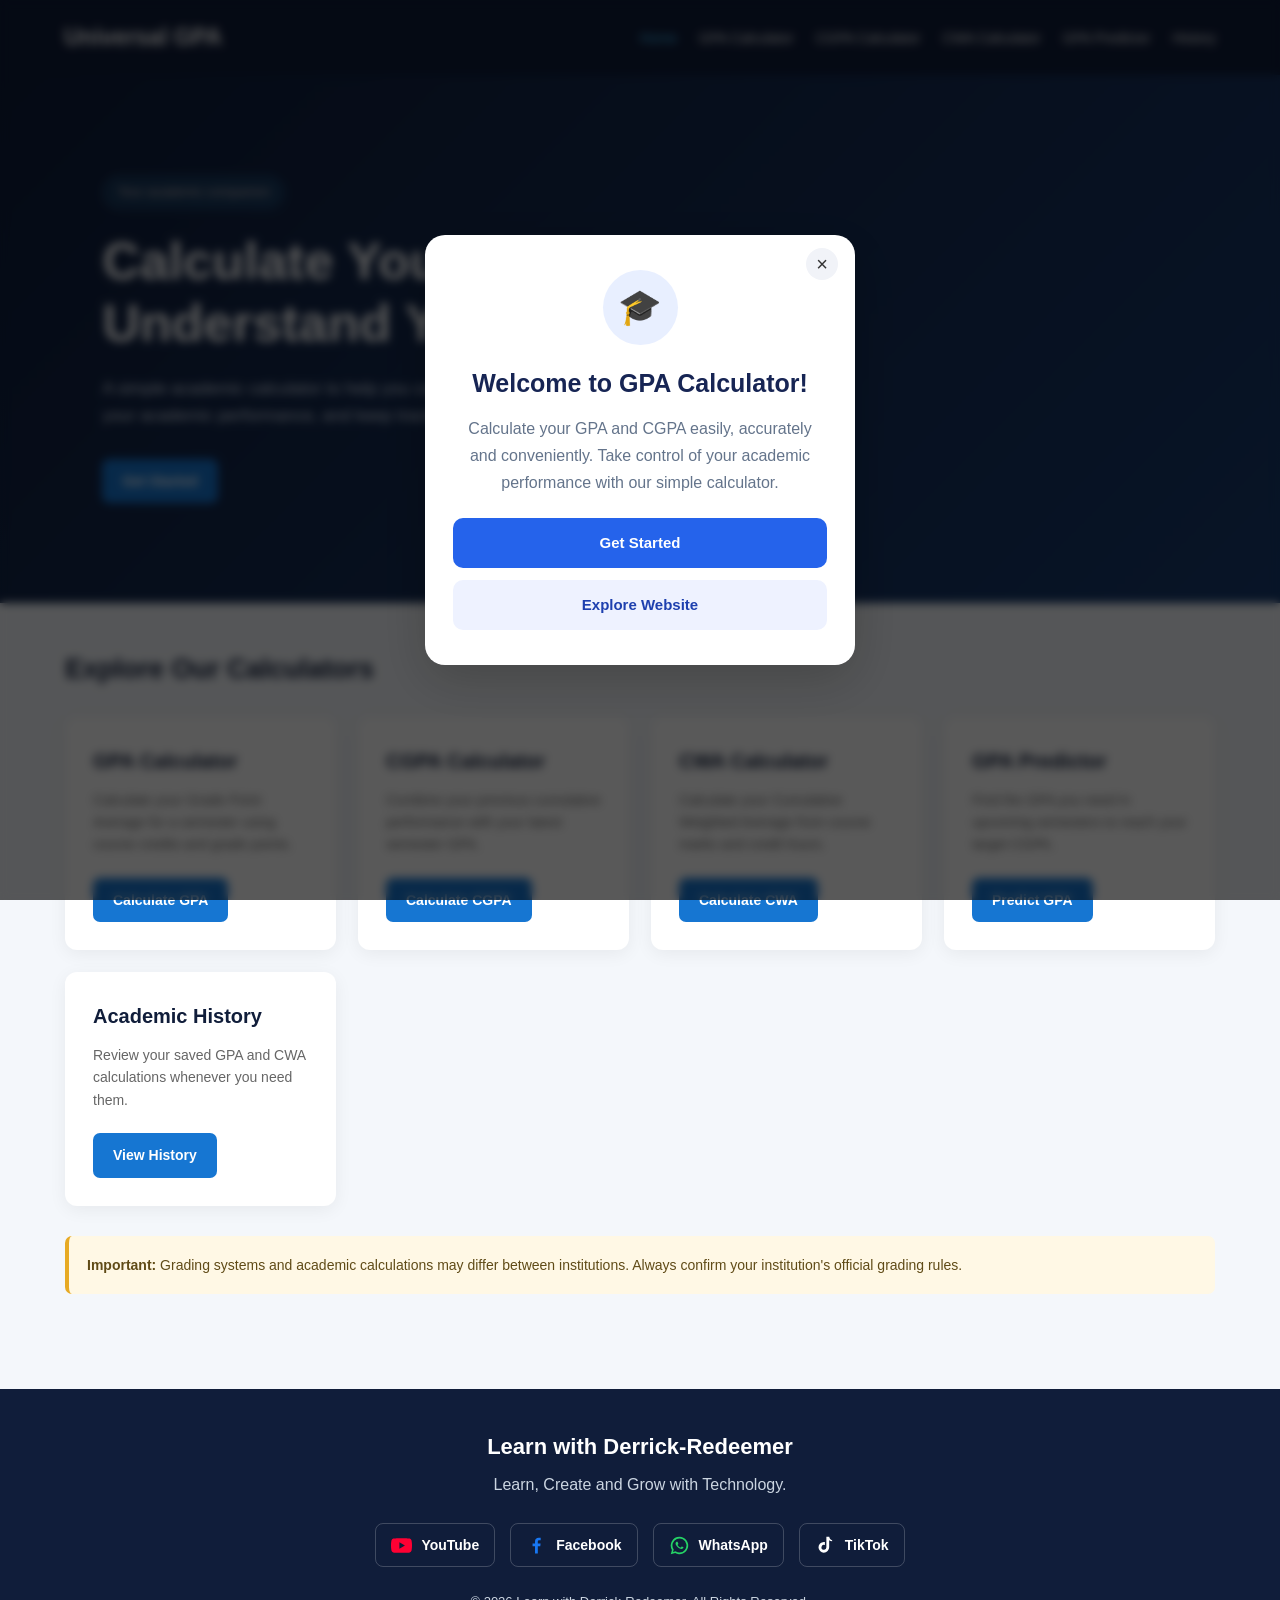
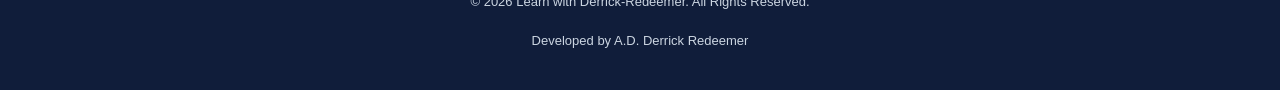
<file: index.html>
<!DOCTYPE html>
<html lang="en">
<head>
  <meta charset="UTF-8">
  <meta name="viewport" content="width=device-width, initial-scale=1.0">
  <meta name="description" content="Calculate and track your GPA, CGPA and CWA with Universal GPA Calculator.">
  <title>Home | Universal GPA</title>
  <link rel="stylesheet" href="style.css">
  <script src="script.js" defer></script>
</head>
<body>
<nav class="navbar">
  <a class="logo" href="index.html">Universal GPA</a>
  <button class="menu-toggle" type="button" aria-label="Open navigation menu" aria-expanded="false" aria-controls="primary-navigation">☰</button>
  <ul class="nav-links" id="primary-navigation">
    <li><a href="index.html" class="active">Home</a></li>
    <li><a href="gpa.html">GPA Calculator</a></li>
    <li><a href="cgpa.html">CGPA Calculator</a></li>
    <li><a href="cwa.html">CWA Calculator</a></li>
    <li><a href="predictor.html">GPA Predictor</a></li>
    <li><a href="history.html">History</a></li>
  </ul>
</nav>

<header class="hero">
  <div class="hero-content">
    <span class="badge">Your academic companion</span>
    <h1>Calculate Your GPA.<br>Understand Your Progress.</h1>
    <p>A simple academic calculator to help you calculate your GPA, CGPA and CWA, predict your academic performance, and keep track of your results.</p>
    <a class="btn" href="gpa.html">Get Started</a>
  </div>
</header>

<main class="container">
  <h2 class="section-title">Explore Our Calculators</h2>

  <div class="card-grid">
    <article class="card">
      <h3>GPA Calculator</h3>
      <p>Calculate your Grade Point Average for a semester using course credits and grade points.</p>
      <a class="btn" href="gpa.html">Calculate GPA</a>
    </article>

    <article class="card">
      <h3>CGPA Calculator</h3>
      <p>Combine your previous cumulative performance with your latest semester GPA.</p>
      <a class="btn" href="cgpa.html">Calculate CGPA</a>
    </article>

    <article class="card">
      <h3>CWA Calculator</h3>
      <p>Calculate your Cumulative Weighted Average from course marks and credit hours.</p>
      <a class="btn" href="cwa.html">Calculate CWA</a>
    </article>

    <article class="card">
      <h3>GPA Predictor</h3>
      <p>Find the GPA you need in upcoming semesters to reach your target CGPA.</p>
      <a class="btn" href="predictor.html">Predict GPA</a>
    </article>

    <article class="card">
      <h3>Academic History</h3>
      <p>Review your saved GPA and CWA calculations whenever you need them.</p>
      <a class="btn" href="history.html">View History</a>
    </article>
  </div>

  <div class="notice">
    <strong>Important:</strong> Grading systems and academic calculations may differ between institutions. Always confirm your institution's official grading rules.
  </div>
</main>


<footer class="footer">
  <div class="footer-content">
    <h3>Learn with Derrick-Redeemer</h3>
    <p>Learn, Create and Grow with Technology.</p>

    <div class="social-links">

      <!-- YouTube -->
      <a href="https://www.youtube.com/@learnwithderrick-redeemer"
         target="_blank" rel="noopener noreferrer"
         class="social-link youtube" aria-label="YouTube">
        <svg viewBox="0 0 24 24" aria-hidden="true">
          <path fill="currentColor" d="M23.5 6.2a3 3 0 0 0-2.1-2.1C19.5 3.6 12 3.6 12 3.6s-7.5 0-9.4.5A3 3 0 0 0 .5 6.2 31 31 0 0 0 0 12a31 31 0 0 0 .5 5.8 3 3 0 0 0 2.1 2.1c1.9.5 9.4.5 9.4.5s7.5 0 9.4-.5a3 3 0 0 0 2.1-2.1A31 31 0 0 0 24 12a31 31 0 0 0-.5-5.8ZM9.6 15.6V8.4l6.3 3.6-6.3 3.6Z"/>
        </svg>
        <span>YouTube</span>
      </a>

      <!-- Facebook -->
      <a href="https://www.facebook.com/profile.php?id=61595889685733"
         target="_blank" rel="noopener noreferrer"
         class="social-link facebook" aria-label="Facebook">
        <svg viewBox="0 0 24 24" aria-hidden="true">
          <path fill="currentColor" d="M13.5 21v-8.2h2.8l.4-3.2h-3.2v-2c0-.9.3-1.6 1.6-1.6h1.7V3.1c-.3 0-1.3-.1-2.4-.1-2.4 0-4.1 1.5-4.1 4.2v2.4H7.5v3.2h2.8V21h3.2Z"/>
        </svg>
        <span>Facebook</span>
      </a>

      <!-- WhatsApp -->
      <a href="https://whatsapp.com/channel/0029VbE0t8l0lwgwxCSggQ0W"
         target="_blank" rel="noopener noreferrer"
         class="social-link whatsapp" aria-label="WhatsApp">
        <svg viewBox="0 0 24 24" aria-hidden="true">
          <path fill="currentColor" d="M12 2a10 10 0 0 0-8.6 15.1L2 22l5-1.3A10 10 0 1 0 12 2Zm0 18a8 8 0 0 1-4.1-1.1l-.3-.2-3 .8.8-2.9-.2-.3A8 8 0 1 1 12 20Zm4.4-6c-.2-.1-1.4-.7-1.6-.8-.2-.1-.4-.1-.5.1-.2.2-.6.8-.8.9-.1.2-.3.2-.5.1-.2-.1-1-.4-1.9-1.2-.7-.6-1.2-1.4-1.3-1.6-.1-.2 0-.3.1-.5l.4-.4c.1-.1.2-.3.3-.4.1-.2 0-.3 0-.4 0-.1-.5-1.3-.7-1.8-.2-.5-.4-.4-.5-.4h-.5c-.2 0-.4.1-.6.3-.2.2-.8.8-.8 1.9s.8 2.2.9 2.3c.1.2 1.6 2.4 3.8 3.3.5.2.9.3 1.2.4.5.2 1 .2 1.3.1.4-.1 1.4-.6 1.6-1.1.2-.5.2-1 .1-1.1-.1-.1-.3-.2-.5-.3Z"/>
        </svg>
        <span>WhatsApp</span>
      </a>

      <!-- TikTok -->
      <a href="https://vm.tiktok.com/ZS9rGQeWpofyy-hXux3"
         target="_blank" rel="noopener noreferrer"
         class="social-link tiktok" aria-label="TikTok">
        <svg viewBox="0 0 24 24" aria-hidden="true">
          <path fill="currentColor" d="M19.6 7.1a5.6 5.6 0 0 1-3.4-1.2v8.2a6.1 6.1 0 1 1-6.1-6.1c.4 0 .8 0 1.2.1v3.4a2.8 2.8 0 1 0 1.7 2.6V2h3.3c.2 2 1.5 3.6 3.3 4v1.1Z"/>
        </svg>
        <span>TikTok</span>
      </a>

    </div>

    <p class="copyright">
      &copy; 2026 Learn with Derrick-Redeemer.
      All Rights Reserved.
    </p>

    <p class="developer-credit">
      Developed by A.D. Derrick Redeemer
    </p>
  </div>
</footer>

</body>
</html>
</file>
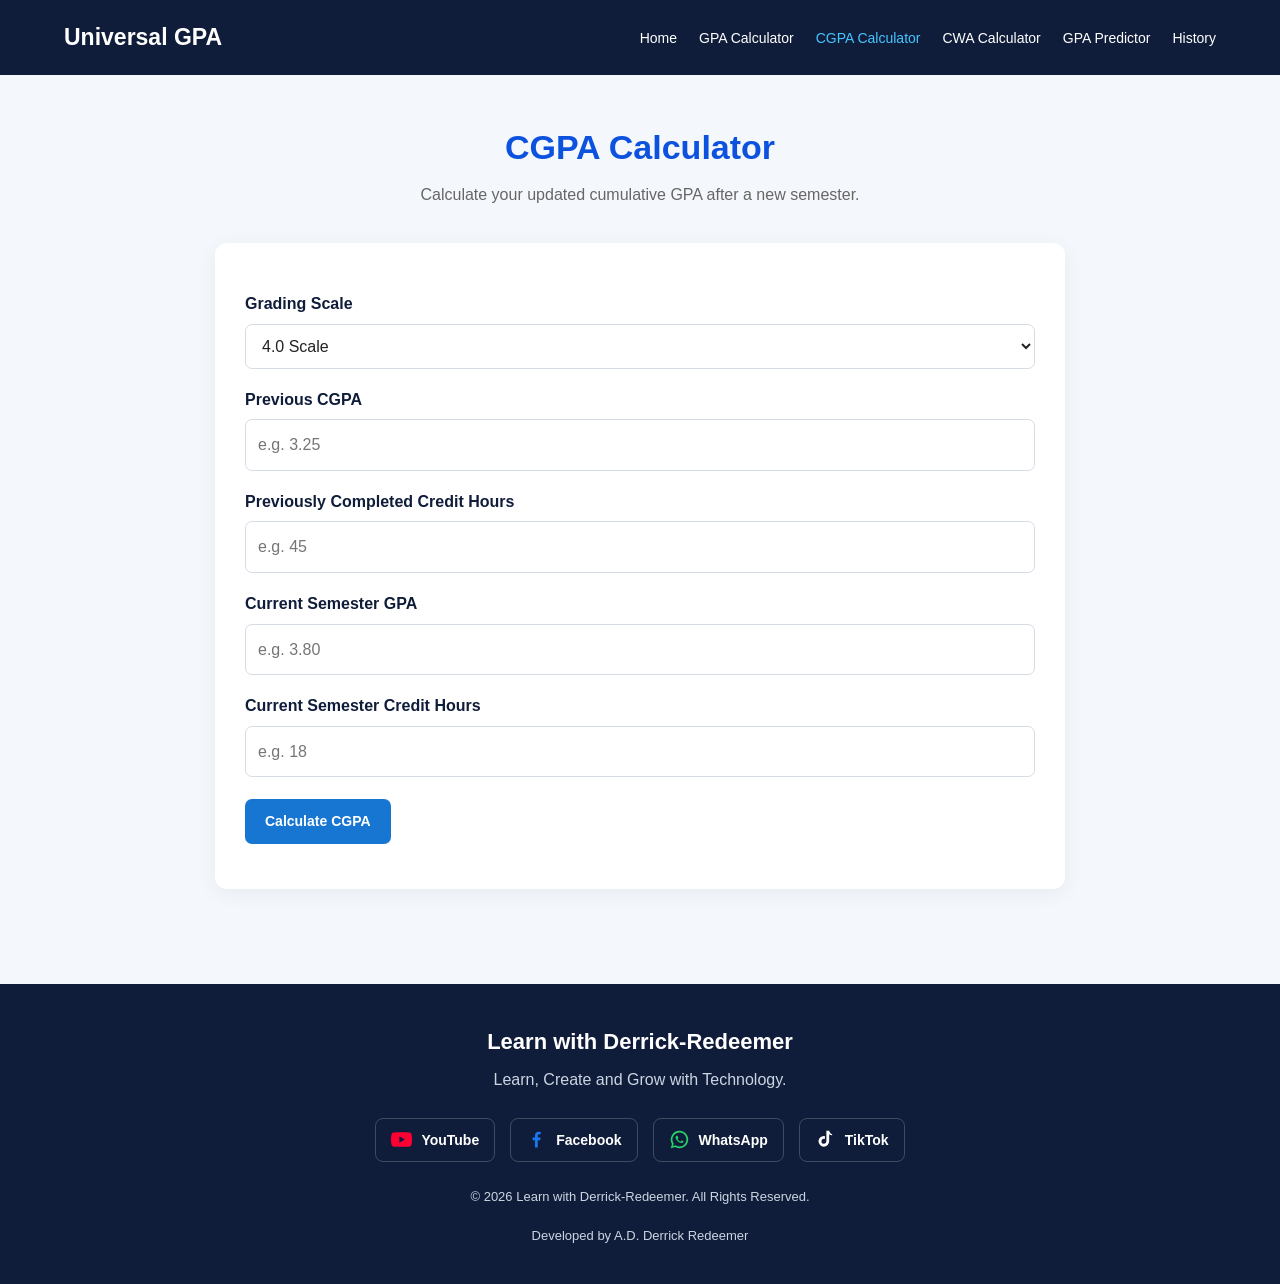
<file: cgpa.html>
<!DOCTYPE html>
<html lang="en">
<head>
  <meta charset="UTF-8">
  <meta name="viewport" content="width=device-width, initial-scale=1.0">
  <meta name="description" content="Calculate and track your GPA, CGPA and CWA with Universal GPA Calculator.">
  <title>CGPA Calculator | Universal GPA</title>
  <link rel="stylesheet" href="style.css">
  <script src="script.js" defer></script>
</head>
<body>
<nav class="navbar">
  <a class="logo" href="index.html">Universal GPA</a>
  <button class="menu-toggle" type="button" aria-label="Open navigation menu" aria-expanded="false" aria-controls="primary-navigation">☰</button>
  <ul class="nav-links" id="primary-navigation">
    <li><a href="index.html">Home</a></li>
    <li><a href="gpa.html">GPA Calculator</a></li>
    <li><a href="cgpa.html" class="active">CGPA Calculator</a></li>
    <li><a href="cwa.html">CWA Calculator</a></li>
    <li><a href="predictor.html">GPA Predictor</a></li>
    <li><a href="history.html">History</a></li>
  </ul>
</nav>

<main class="container">
  <div class="page-heading">
    <h1>CGPA Calculator</h1>
    <p>Calculate your updated cumulative GPA after a new semester.</p>
  </div>

  <section class="calculator-box">
    <label for="cgpa-scale">Grading Scale</label>
    <select id="cgpa-scale">
      <option value="4">4.0 Scale</option>
      <option value="5">5.0 Scale</option>
    </select>

    <label for="previous-cgpa">Previous CGPA</label>
    <input id="previous-cgpa" type="number" min="0" step="any" placeholder="e.g. 3.25">

    <label for="previous-credits">Previously Completed Credit Hours</label>
    <input id="previous-credits" type="number" min="0" step="any" placeholder="e.g. 45">

    <label for="current-gpa">Current Semester GPA</label>
    <input id="current-gpa" type="number" min="0" step="any" placeholder="e.g. 3.80">

    <label for="current-credits">Current Semester Credit Hours</label>
    <input id="current-credits" type="number" min="0.1" step="any" placeholder="e.g. 18">

    <div class="action-row">
      <button class="btn" id="calculate-cgpa" type="button">Calculate CGPA</button>
    </div>

    <p id="cgpa-message" class="message" aria-live="polite"></p>
    <div id="cgpa-result" class="result hidden"></div>
  </section>
</main>


<footer class="footer">
  <div class="footer-content">
    <h3>Learn with Derrick-Redeemer</h3>
    <p>Learn, Create and Grow with Technology.</p>

    <div class="social-links">

      <!-- YouTube -->
      <a href="https://www.youtube.com/@learnwithderrick-redeemer"
         target="_blank" rel="noopener noreferrer"
         class="social-link youtube" aria-label="YouTube">
        <svg viewBox="0 0 24 24" aria-hidden="true">
          <path fill="currentColor" d="M23.5 6.2a3 3 0 0 0-2.1-2.1C19.5 3.6 12 3.6 12 3.6s-7.5 0-9.4.5A3 3 0 0 0 .5 6.2 31 31 0 0 0 0 12a31 31 0 0 0 .5 5.8 3 3 0 0 0 2.1 2.1c1.9.5 9.4.5 9.4.5s7.5 0 9.4-.5a3 3 0 0 0 2.1-2.1A31 31 0 0 0 24 12a31 31 0 0 0-.5-5.8ZM9.6 15.6V8.4l6.3 3.6-6.3 3.6Z"/>
        </svg>
        <span>YouTube</span>
      </a>

      <!-- Facebook -->
      <a href="https://www.facebook.com/profile.php?id=61595889685733"
         target="_blank" rel="noopener noreferrer"
         class="social-link facebook" aria-label="Facebook">
        <svg viewBox="0 0 24 24" aria-hidden="true">
          <path fill="currentColor" d="M13.5 21v-8.2h2.8l.4-3.2h-3.2v-2c0-.9.3-1.6 1.6-1.6h1.7V3.1c-.3 0-1.3-.1-2.4-.1-2.4 0-4.1 1.5-4.1 4.2v2.4H7.5v3.2h2.8V21h3.2Z"/>
        </svg>
        <span>Facebook</span>
      </a>

      <!-- WhatsApp -->
      <a href="https://whatsapp.com/channel/0029VbE0t8l0lwgwxCSggQ0W"
         target="_blank" rel="noopener noreferrer"
         class="social-link whatsapp" aria-label="WhatsApp">
        <svg viewBox="0 0 24 24" aria-hidden="true">
          <path fill="currentColor" d="M12 2a10 10 0 0 0-8.6 15.1L2 22l5-1.3A10 10 0 1 0 12 2Zm0 18a8 8 0 0 1-4.1-1.1l-.3-.2-3 .8.8-2.9-.2-.3A8 8 0 1 1 12 20Zm4.4-6c-.2-.1-1.4-.7-1.6-.8-.2-.1-.4-.1-.5.1-.2.2-.6.8-.8.9-.1.2-.3.2-.5.1-.2-.1-1-.4-1.9-1.2-.7-.6-1.2-1.4-1.3-1.6-.1-.2 0-.3.1-.5l.4-.4c.1-.1.2-.3.3-.4.1-.2 0-.3 0-.4 0-.1-.5-1.3-.7-1.8-.2-.5-.4-.4-.5-.4h-.5c-.2 0-.4.1-.6.3-.2.2-.8.8-.8 1.9s.8 2.2.9 2.3c.1.2 1.6 2.4 3.8 3.3.5.2.9.3 1.2.4.5.2 1 .2 1.3.1.4-.1 1.4-.6 1.6-1.1.2-.5.2-1 .1-1.1-.1-.1-.3-.2-.5-.3Z"/>
        </svg>
        <span>WhatsApp</span>
      </a>

      <!-- TikTok -->
      <a href="https://vm.tiktok.com/ZS9rGQeWpofyy-hXux3"
         target="_blank" rel="noopener noreferrer"
         class="social-link tiktok" aria-label="TikTok">
        <svg viewBox="0 0 24 24" aria-hidden="true">
          <path fill="currentColor" d="M19.6 7.1a5.6 5.6 0 0 1-3.4-1.2v8.2a6.1 6.1 0 1 1-6.1-6.1c.4 0 .8 0 1.2.1v3.4a2.8 2.8 0 1 0 1.7 2.6V2h3.3c.2 2 1.5 3.6 3.3 4v1.1Z"/>
        </svg>
        <span>TikTok</span>
      </a>

    </div>

    <p class="copyright">
      &copy; 2026 Learn with Derrick-Redeemer.
      All Rights Reserved.
    </p>

    <p class="developer-credit">
      Developed by A.D. Derrick Redeemer
    </p>
  </div>
</footer>

</body>
</html>
</file>
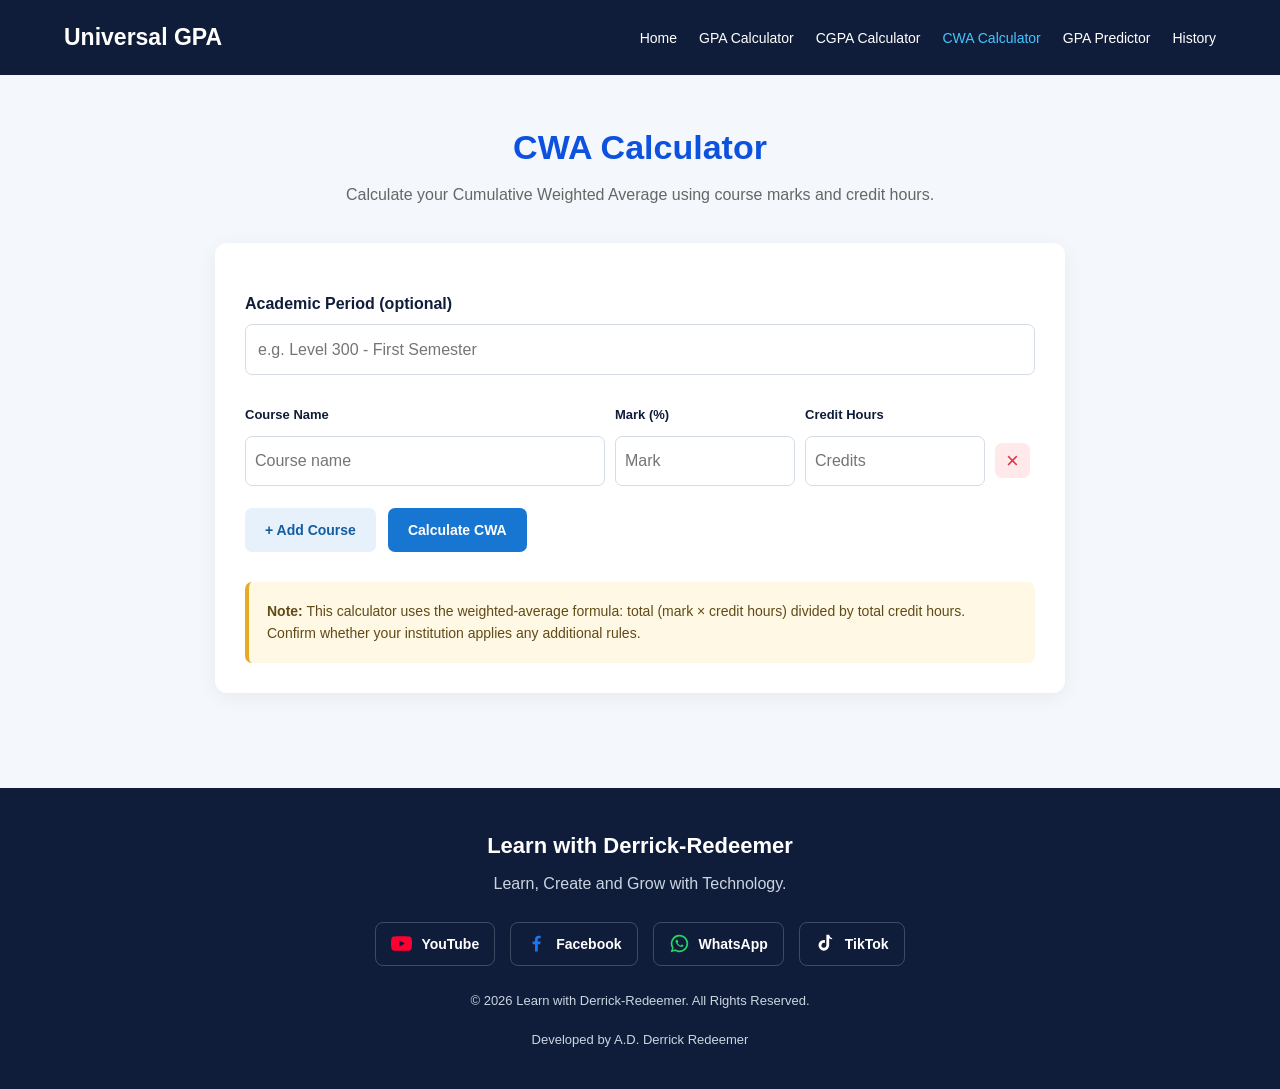
<file: cwa.html>
<!DOCTYPE html>
<html lang="en">
<head>
  <meta charset="UTF-8">
  <meta name="viewport" content="width=device-width, initial-scale=1.0">
  <meta name="description" content="Calculate and track your GPA, CGPA and CWA with Universal GPA Calculator.">
  <title>CWA Calculator | Universal GPA</title>
  <link rel="stylesheet" href="style.css">
  <script src="script.js" defer></script>
</head>
<body>
<nav class="navbar">
  <a class="logo" href="index.html">Universal GPA</a>
  <button class="menu-toggle" type="button" aria-label="Open navigation menu" aria-expanded="false" aria-controls="primary-navigation">☰</button>
  <ul class="nav-links" id="primary-navigation">
    <li><a href="index.html">Home</a></li>
    <li><a href="gpa.html">GPA Calculator</a></li>
    <li><a href="cgpa.html">CGPA Calculator</a></li>
    <li><a href="cwa.html" class="active">CWA Calculator</a></li>
    <li><a href="predictor.html">GPA Predictor</a></li>
    <li><a href="history.html">History</a></li>
  </ul>
</nav>

<main class="container">
  <div class="page-heading">
    <h1>CWA Calculator</h1>
    <p>Calculate your Cumulative Weighted Average using course marks and credit hours.</p>
  </div>

  <section class="calculator-box">
    <label for="cwa-period">Academic Period (optional)</label>
    <input id="cwa-period" type="text" placeholder="e.g. Level 300 - First Semester">

    <div class="course-heading">
      <span>Course Name</span>
      <span>Mark (%)</span>
      <span>Credit Hours</span>
      <span></span>
    </div>

    <div id="cwa-course-list">
      <div class="course-row">
        <input class="cwa-name" type="text" placeholder="Course name">
        <input class="cwa-mark" type="number" min="0" max="100" step="any" placeholder="Mark">
        <input class="cwa-credit" type="number" min="0.1" step="any" placeholder="Credits">
        <button class="remove-btn" type="button" aria-label="Remove course">×</button>
      </div>
    </div>

    <div class="action-row">
      <button class="btn secondary" id="add-cwa-course" type="button">+ Add Course</button>
      <button class="btn" id="calculate-cwa" type="button">Calculate CWA</button>
    </div>

    <p id="cwa-message" class="message" aria-live="polite"></p>
    <div id="cwa-result" class="result hidden"></div>

    <div id="cwa-actions" class="action-row hidden">
      <button class="btn" id="save-cwa" type="button">Save Result</button>
      <button class="btn secondary" id="download-cwa" type="button">Download CSV</button>
      <button class="btn secondary" id="print-cwa" type="button">Print</button>
    </div>

    <div class="notice">
      <strong>Note:</strong> This calculator uses the weighted-average formula: total (mark × credit hours) divided by total credit hours. Confirm whether your institution applies any additional rules.
    </div>
  </section>
</main>


<footer class="footer">
  <div class="footer-content">
    <h3>Learn with Derrick-Redeemer</h3>
    <p>Learn, Create and Grow with Technology.</p>

    <div class="social-links">

      <!-- YouTube -->
      <a href="https://www.youtube.com/@learnwithderrick-redeemer"
         target="_blank" rel="noopener noreferrer"
         class="social-link youtube" aria-label="YouTube">
        <svg viewBox="0 0 24 24" aria-hidden="true">
          <path fill="currentColor" d="M23.5 6.2a3 3 0 0 0-2.1-2.1C19.5 3.6 12 3.6 12 3.6s-7.5 0-9.4.5A3 3 0 0 0 .5 6.2 31 31 0 0 0 0 12a31 31 0 0 0 .5 5.8 3 3 0 0 0 2.1 2.1c1.9.5 9.4.5 9.4.5s7.5 0 9.4-.5a3 3 0 0 0 2.1-2.1A31 31 0 0 0 24 12a31 31 0 0 0-.5-5.8ZM9.6 15.6V8.4l6.3 3.6-6.3 3.6Z"/>
        </svg>
        <span>YouTube</span>
      </a>

      <!-- Facebook -->
      <a href="https://www.facebook.com/profile.php?id=61595889685733"
         target="_blank" rel="noopener noreferrer"
         class="social-link facebook" aria-label="Facebook">
        <svg viewBox="0 0 24 24" aria-hidden="true">
          <path fill="currentColor" d="M13.5 21v-8.2h2.8l.4-3.2h-3.2v-2c0-.9.3-1.6 1.6-1.6h1.7V3.1c-.3 0-1.3-.1-2.4-.1-2.4 0-4.1 1.5-4.1 4.2v2.4H7.5v3.2h2.8V21h3.2Z"/>
        </svg>
        <span>Facebook</span>
      </a>

      <!-- WhatsApp -->
      <a href="https://whatsapp.com/channel/0029VbE0t8l0lwgwxCSggQ0W"
         target="_blank" rel="noopener noreferrer"
         class="social-link whatsapp" aria-label="WhatsApp">
        <svg viewBox="0 0 24 24" aria-hidden="true">
          <path fill="currentColor" d="M12 2a10 10 0 0 0-8.6 15.1L2 22l5-1.3A10 10 0 1 0 12 2Zm0 18a8 8 0 0 1-4.1-1.1l-.3-.2-3 .8.8-2.9-.2-.3A8 8 0 1 1 12 20Zm4.4-6c-.2-.1-1.4-.7-1.6-.8-.2-.1-.4-.1-.5.1-.2.2-.6.8-.8.9-.1.2-.3.2-.5.1-.2-.1-1-.4-1.9-1.2-.7-.6-1.2-1.4-1.3-1.6-.1-.2 0-.3.1-.5l.4-.4c.1-.1.2-.3.3-.4.1-.2 0-.3 0-.4 0-.1-.5-1.3-.7-1.8-.2-.5-.4-.4-.5-.4h-.5c-.2 0-.4.1-.6.3-.2.2-.8.8-.8 1.9s.8 2.2.9 2.3c.1.2 1.6 2.4 3.8 3.3.5.2.9.3 1.2.4.5.2 1 .2 1.3.1.4-.1 1.4-.6 1.6-1.1.2-.5.2-1 .1-1.1-.1-.1-.3-.2-.5-.3Z"/>
        </svg>
        <span>WhatsApp</span>
      </a>

      <!-- TikTok -->
      <a href="https://vm.tiktok.com/ZS9rGQeWpofyy-hXux3"
         target="_blank" rel="noopener noreferrer"
         class="social-link tiktok" aria-label="TikTok">
        <svg viewBox="0 0 24 24" aria-hidden="true">
          <path fill="currentColor" d="M19.6 7.1a5.6 5.6 0 0 1-3.4-1.2v8.2a6.1 6.1 0 1 1-6.1-6.1c.4 0 .8 0 1.2.1v3.4a2.8 2.8 0 1 0 1.7 2.6V2h3.3c.2 2 1.5 3.6 3.3 4v1.1Z"/>
        </svg>
        <span>TikTok</span>
      </a>

    </div>

    <p class="copyright">
      &copy; 2026 Learn with Derrick-Redeemer.
      All Rights Reserved.
    </p>

    <p class="developer-credit">
      Developed by A.D. Derrick Redeemer
    </p>
  </div>
</footer>

</body>
</html>
</file>
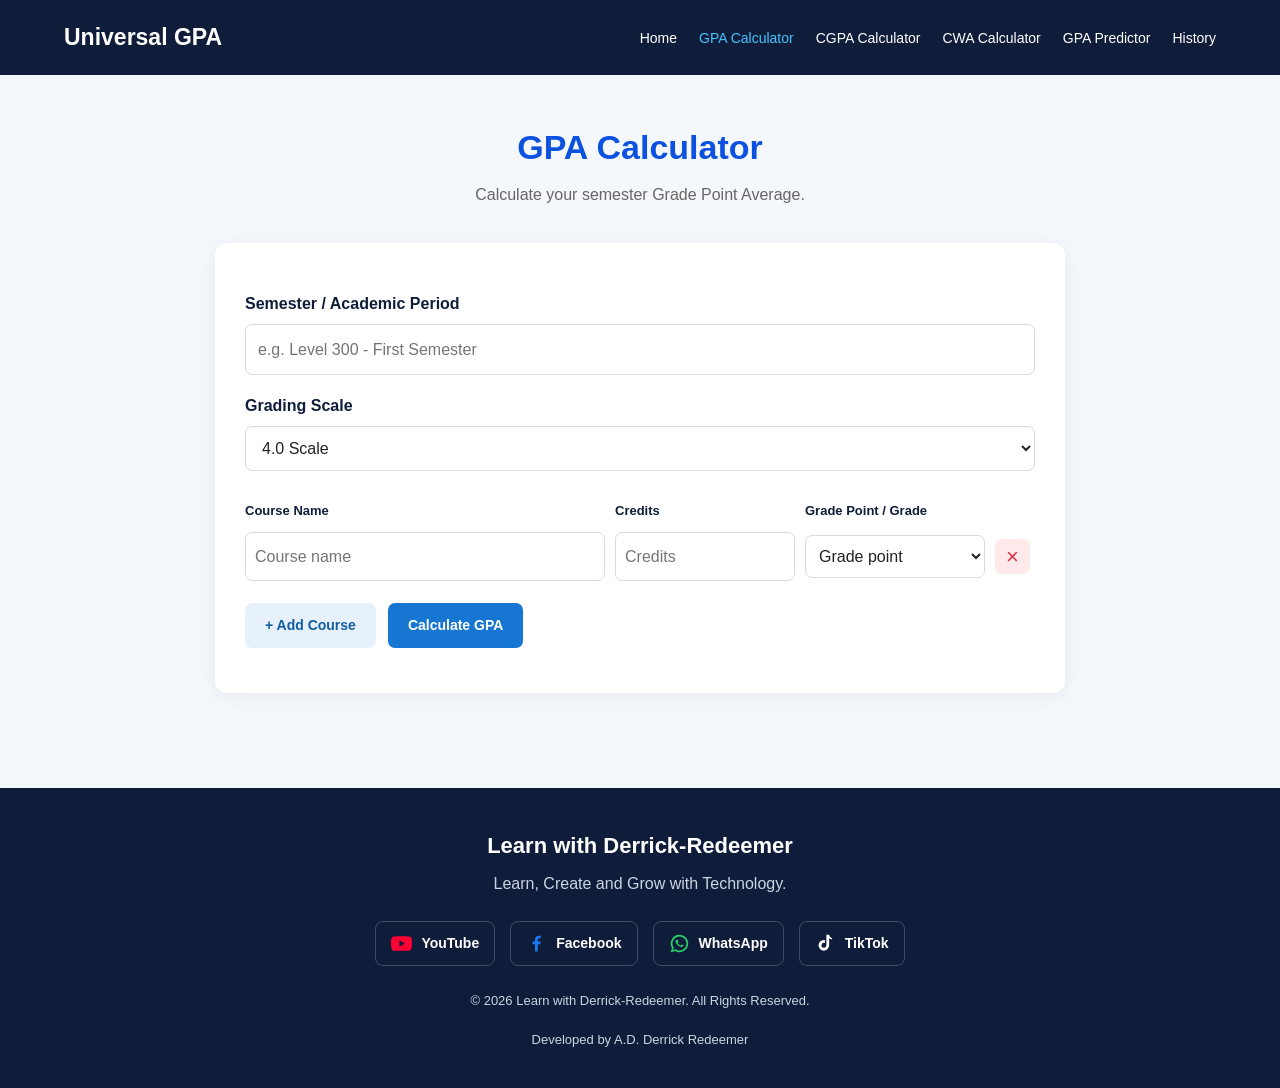
<file: gpa.html>
<!DOCTYPE html>
<html lang="en">
<head>
  <meta charset="UTF-8">
  <meta name="viewport" content="width=device-width, initial-scale=1.0">
  <meta name="description" content="Calculate and track your GPA, CGPA and CWA with Universal GPA Calculator.">
  <title>GPA Calculator | Universal GPA</title>
  <link rel="stylesheet" href="style.css">
  <script src="script.js" defer></script>
</head>
<body>
<nav class="navbar">
  <a class="logo" href="index.html">Universal GPA</a>
  <button class="menu-toggle" type="button" aria-label="Open navigation menu" aria-expanded="false" aria-controls="primary-navigation">☰</button>
  <ul class="nav-links" id="primary-navigation">
    <li><a href="index.html">Home</a></li>
    <li><a href="gpa.html" class="active">GPA Calculator</a></li>
    <li><a href="cgpa.html">CGPA Calculator</a></li>
    <li><a href="cwa.html">CWA Calculator</a></li>
    <li><a href="predictor.html">GPA Predictor</a></li>
    <li><a href="history.html">History</a></li>
  </ul>
</nav>

<main class="container">
  <div class="page-heading">
    <h1>GPA Calculator</h1>
    <p>Calculate your semester Grade Point Average.</p>
  </div>

  <section class="calculator-box">
    <label for="semester">Semester / Academic Period</label>
    <input id="semester" type="text" placeholder="e.g. Level 300 - First Semester">

    <label for="scale">Grading Scale</label>
    <select id="scale">
      <option value="4">4.0 Scale</option>
      <option value="5">5.0 Scale</option>
      <option value="custom">Custom Grade Points</option>
    </select>

    <div id="custom-container" class="hidden">
      <label for="custom-grades">Custom grades (one per line: A=4.0)</label>
      <textarea id="custom-grades" placeholder="A=4.0&#10;B+=3.5&#10;B=3.0"></textarea>
      <p>Enter each grade and its point value. Use the same grade labels in the course rows below.</p>
    </div>

    <div class="course-heading">
      <span>Course Name</span>
      <span>Credits</span>
      <span>Grade Point / Grade</span>
      <span></span>
    </div>

    <div id="course-list">
      <div class="course-row">
        <input class="course-name" type="text" placeholder="Course name">
        <input class="credit" type="number" min="0.1" step="any" placeholder="Credits">
        <select class="grade">
          <option value="">Grade point</option>
        </select>
        <button class="remove-btn" type="button" aria-label="Remove course">×</button>
      </div>
    </div>

    <div class="action-row">
      <button class="btn secondary" id="add-course" type="button">+ Add Course</button>
      <button class="btn" id="calculate-gpa" type="button">Calculate GPA</button>
    </div>

    <p id="gpa-message" class="message" aria-live="polite"></p>
    <div id="gpa-result" class="result hidden"></div>

    <div id="gpa-actions" class="action-row hidden">
      <button class="btn" id="save-gpa" type="button">Save Result</button>
      <button class="btn secondary" id="download-gpa" type="button">Download CSV</button>
      <button class="btn secondary" id="print-gpa" type="button">Print</button>
    </div>
  </section>
</main>


<footer class="footer">
  <div class="footer-content">
    <h3>Learn with Derrick-Redeemer</h3>
    <p>Learn, Create and Grow with Technology.</p>

    <div class="social-links">

      <!-- YouTube -->
      <a href="https://www.youtube.com/@learnwithderrick-redeemer"
         target="_blank" rel="noopener noreferrer"
         class="social-link youtube" aria-label="YouTube">
        <svg viewBox="0 0 24 24" aria-hidden="true">
          <path fill="currentColor" d="M23.5 6.2a3 3 0 0 0-2.1-2.1C19.5 3.6 12 3.6 12 3.6s-7.5 0-9.4.5A3 3 0 0 0 .5 6.2 31 31 0 0 0 0 12a31 31 0 0 0 .5 5.8 3 3 0 0 0 2.1 2.1c1.9.5 9.4.5 9.4.5s7.5 0 9.4-.5a3 3 0 0 0 2.1-2.1A31 31 0 0 0 24 12a31 31 0 0 0-.5-5.8ZM9.6 15.6V8.4l6.3 3.6-6.3 3.6Z"/>
        </svg>
        <span>YouTube</span>
      </a>

      <!-- Facebook -->
      <a href="https://www.facebook.com/profile.php?id=61595889685733"
         target="_blank" rel="noopener noreferrer"
         class="social-link facebook" aria-label="Facebook">
        <svg viewBox="0 0 24 24" aria-hidden="true">
          <path fill="currentColor" d="M13.5 21v-8.2h2.8l.4-3.2h-3.2v-2c0-.9.3-1.6 1.6-1.6h1.7V3.1c-.3 0-1.3-.1-2.4-.1-2.4 0-4.1 1.5-4.1 4.2v2.4H7.5v3.2h2.8V21h3.2Z"/>
        </svg>
        <span>Facebook</span>
      </a>

      <!-- WhatsApp -->
      <a href="https://whatsapp.com/channel/0029VbE0t8l0lwgwxCSggQ0W"
         target="_blank" rel="noopener noreferrer"
         class="social-link whatsapp" aria-label="WhatsApp">
        <svg viewBox="0 0 24 24" aria-hidden="true">
          <path fill="currentColor" d="M12 2a10 10 0 0 0-8.6 15.1L2 22l5-1.3A10 10 0 1 0 12 2Zm0 18a8 8 0 0 1-4.1-1.1l-.3-.2-3 .8.8-2.9-.2-.3A8 8 0 1 1 12 20Zm4.4-6c-.2-.1-1.4-.7-1.6-.8-.2-.1-.4-.1-.5.1-.2.2-.6.8-.8.9-.1.2-.3.2-.5.1-.2-.1-1-.4-1.9-1.2-.7-.6-1.2-1.4-1.3-1.6-.1-.2 0-.3.1-.5l.4-.4c.1-.1.2-.3.3-.4.1-.2 0-.3 0-.4 0-.1-.5-1.3-.7-1.8-.2-.5-.4-.4-.5-.4h-.5c-.2 0-.4.1-.6.3-.2.2-.8.8-.8 1.9s.8 2.2.9 2.3c.1.2 1.6 2.4 3.8 3.3.5.2.9.3 1.2.4.5.2 1 .2 1.3.1.4-.1 1.4-.6 1.6-1.1.2-.5.2-1 .1-1.1-.1-.1-.3-.2-.5-.3Z"/>
        </svg>
        <span>WhatsApp</span>
      </a>

      <!-- TikTok -->
      <a href="https://vm.tiktok.com/ZS9rGQeWpofyy-hXux3"
         target="_blank" rel="noopener noreferrer"
         class="social-link tiktok" aria-label="TikTok">
        <svg viewBox="0 0 24 24" aria-hidden="true">
          <path fill="currentColor" d="M19.6 7.1a5.6 5.6 0 0 1-3.4-1.2v8.2a6.1 6.1 0 1 1-6.1-6.1c.4 0 .8 0 1.2.1v3.4a2.8 2.8 0 1 0 1.7 2.6V2h3.3c.2 2 1.5 3.6 3.3 4v1.1Z"/>
        </svg>
        <span>TikTok</span>
      </a>

    </div>

    <p class="copyright">
      &copy; 2026 Learn with Derrick-Redeemer.
      All Rights Reserved.
    </p>

    <p class="developer-credit">
      Developed by A.D. Derrick Redeemer
    </p>
  </div>
</footer>

</body>
</html>
</file>
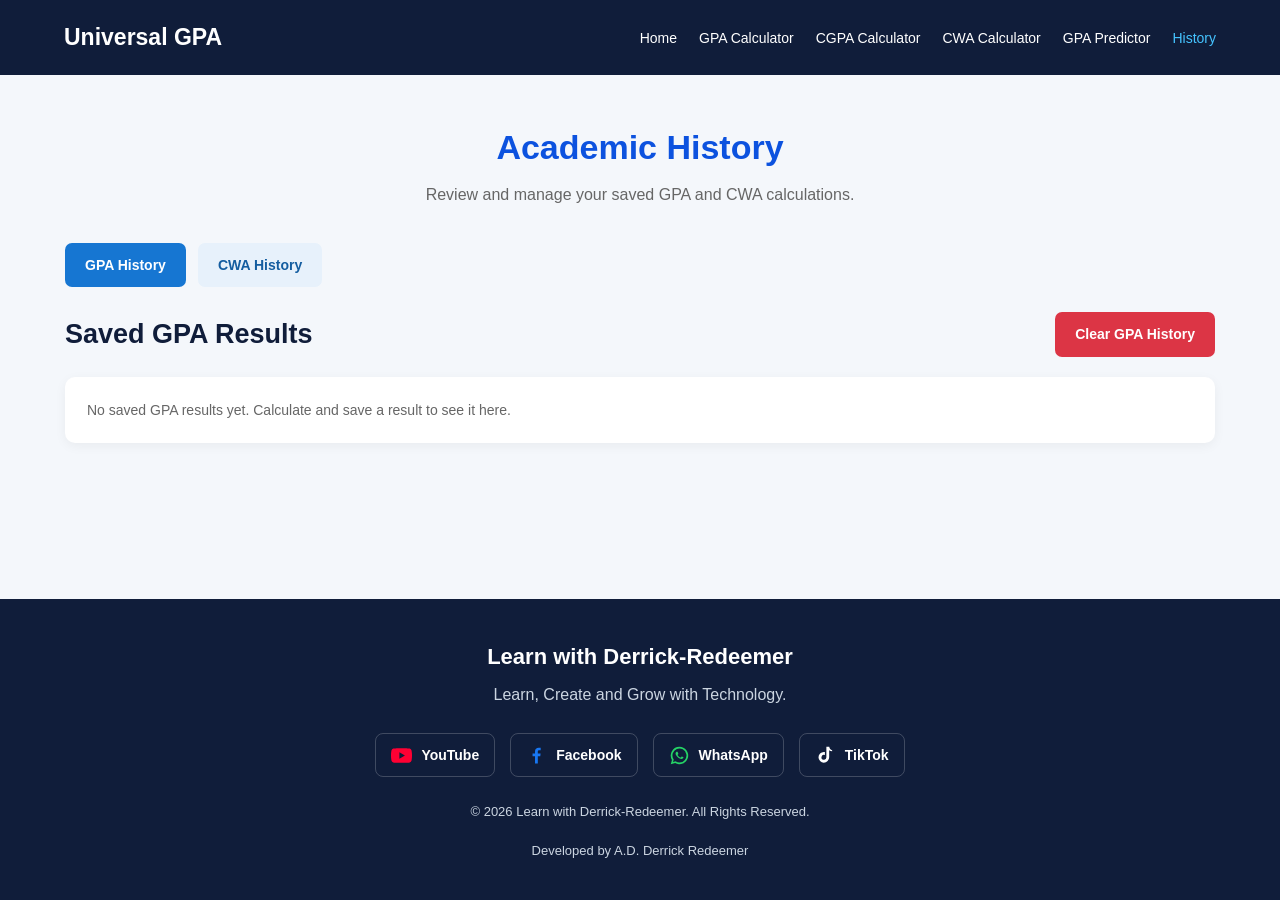
<file: history.html>
<!DOCTYPE html>
<html lang="en">
<head>
  <meta charset="UTF-8">
  <meta name="viewport" content="width=device-width, initial-scale=1.0">
  <meta name="description" content="Calculate and track your GPA, CGPA and CWA with Universal GPA Calculator.">
  <title>Academic History | Universal GPA</title>
  <link rel="stylesheet" href="style.css">
  <script src="script.js" defer></script>
</head>
<body>
<nav class="navbar">
  <a class="logo" href="index.html">Universal GPA</a>
  <button class="menu-toggle" type="button" aria-label="Open navigation menu" aria-expanded="false" aria-controls="primary-navigation">☰</button>
  <ul class="nav-links" id="primary-navigation">
    <li><a href="index.html">Home</a></li>
    <li><a href="gpa.html">GPA Calculator</a></li>
    <li><a href="cgpa.html">CGPA Calculator</a></li>
    <li><a href="cwa.html">CWA Calculator</a></li>
    <li><a href="predictor.html">GPA Predictor</a></li>
    <li><a href="history.html" class="active">History</a></li>
  </ul>
</nav>

<main class="container">
  <div class="page-heading">
    <h1>Academic History</h1>
    <p>Review and manage your saved GPA and CWA calculations.</p>
  </div>

  <div class="history-tabs">
    <button class="btn secondary active" type="button" data-history-tab="gpa">GPA History</button>
    <button class="btn secondary" type="button" data-history-tab="cwa">CWA History</button>
  </div>

  <div class="history-header">
    <h2 id="history-title" class="section-title">Saved GPA Results</h2>
    <button class="btn danger" id="clear-history" type="button">Clear GPA History</button>
  </div>

  <section id="history-list" aria-live="polite"></section>
</main>


<footer class="footer">
  <div class="footer-content">
    <h3>Learn with Derrick-Redeemer</h3>
    <p>Learn, Create and Grow with Technology.</p>

    <div class="social-links">

      <!-- YouTube -->
      <a href="https://www.youtube.com/@learnwithderrick-redeemer"
         target="_blank" rel="noopener noreferrer"
         class="social-link youtube" aria-label="YouTube">
        <svg viewBox="0 0 24 24" aria-hidden="true">
          <path fill="currentColor" d="M23.5 6.2a3 3 0 0 0-2.1-2.1C19.5 3.6 12 3.6 12 3.6s-7.5 0-9.4.5A3 3 0 0 0 .5 6.2 31 31 0 0 0 0 12a31 31 0 0 0 .5 5.8 3 3 0 0 0 2.1 2.1c1.9.5 9.4.5 9.4.5s7.5 0 9.4-.5a3 3 0 0 0 2.1-2.1A31 31 0 0 0 24 12a31 31 0 0 0-.5-5.8ZM9.6 15.6V8.4l6.3 3.6-6.3 3.6Z"/>
        </svg>
        <span>YouTube</span>
      </a>

      <!-- Facebook -->
      <a href="https://www.facebook.com/profile.php?id=61595889685733"
         target="_blank" rel="noopener noreferrer"
         class="social-link facebook" aria-label="Facebook">
        <svg viewBox="0 0 24 24" aria-hidden="true">
          <path fill="currentColor" d="M13.5 21v-8.2h2.8l.4-3.2h-3.2v-2c0-.9.3-1.6 1.6-1.6h1.7V3.1c-.3 0-1.3-.1-2.4-.1-2.4 0-4.1 1.5-4.1 4.2v2.4H7.5v3.2h2.8V21h3.2Z"/>
        </svg>
        <span>Facebook</span>
      </a>

      <!-- WhatsApp -->
      <a href="https://whatsapp.com/channel/0029VbE0t8l0lwgwxCSggQ0W"
         target="_blank" rel="noopener noreferrer"
         class="social-link whatsapp" aria-label="WhatsApp">
        <svg viewBox="0 0 24 24" aria-hidden="true">
          <path fill="currentColor" d="M12 2a10 10 0 0 0-8.6 15.1L2 22l5-1.3A10 10 0 1 0 12 2Zm0 18a8 8 0 0 1-4.1-1.1l-.3-.2-3 .8.8-2.9-.2-.3A8 8 0 1 1 12 20Zm4.4-6c-.2-.1-1.4-.7-1.6-.8-.2-.1-.4-.1-.5.1-.2.2-.6.8-.8.9-.1.2-.3.2-.5.1-.2-.1-1-.4-1.9-1.2-.7-.6-1.2-1.4-1.3-1.6-.1-.2 0-.3.1-.5l.4-.4c.1-.1.2-.3.3-.4.1-.2 0-.3 0-.4 0-.1-.5-1.3-.7-1.8-.2-.5-.4-.4-.5-.4h-.5c-.2 0-.4.1-.6.3-.2.2-.8.8-.8 1.9s.8 2.2.9 2.3c.1.2 1.6 2.4 3.8 3.3.5.2.9.3 1.2.4.5.2 1 .2 1.3.1.4-.1 1.4-.6 1.6-1.1.2-.5.2-1 .1-1.1-.1-.1-.3-.2-.5-.3Z"/>
        </svg>
        <span>WhatsApp</span>
      </a>

      <!-- TikTok -->
      <a href="https://vm.tiktok.com/ZS9rGQeWpofyy-hXux3"
         target="_blank" rel="noopener noreferrer"
         class="social-link tiktok" aria-label="TikTok">
        <svg viewBox="0 0 24 24" aria-hidden="true">
          <path fill="currentColor" d="M19.6 7.1a5.6 5.6 0 0 1-3.4-1.2v8.2a6.1 6.1 0 1 1-6.1-6.1c.4 0 .8 0 1.2.1v3.4a2.8 2.8 0 1 0 1.7 2.6V2h3.3c.2 2 1.5 3.6 3.3 4v1.1Z"/>
        </svg>
        <span>TikTok</span>
      </a>

    </div>

    <p class="copyright">
      &copy; 2026 Learn with Derrick-Redeemer.
      All Rights Reserved.
    </p>

    <p class="developer-credit">
      Developed by A.D. Derrick Redeemer
    </p>
  </div>
</footer>
</body>
</html>
</file>
<file: style.css>
/* ==============================
   UNIVERSAL GPA CALCULATOR
   Main Stylesheet
   Developed by A.D. Derrick Redeemer
================================ */

/* General Reset */

* {
  margin: 0;
  padding: 0;
  box-sizing: border-box;
}

html {
  scroll-behavior: smooth;
}

body {
  font-family: Arial, sans-serif;
  background: #f4f7fb;
  color: #222;
  line-height: 1.6;
  min-height: 100vh;
  display: flex;
  flex-direction: column;
}

a {
  text-decoration: none;
  color: inherit;
}

button,
input,
select,
textarea {
  font: inherit;
}

/* ==============================
   NAVIGATION BAR
================================ */

.navbar {
  background: #101d3a;
  color: #fff;
  min-height: 75px;
  padding: 15px 5%;
  display: flex;
  justify-content: space-between;
  align-items: center;
  gap: 25px;
  position: sticky;
  top: 0;
  z-index: 1000;
}

.logo {
  color: #fff;
  font-size: 23px;
  font-weight: bold;
  white-space: nowrap;
}

.nav-links {
  list-style: none;
  display: flex;
  align-items: center;
  gap: 22px;
}

.nav-links a {
  color: #fff;
  font-size: 14px;
  transition: 0.3s;
}

.nav-links a:hover,
.nav-links a.active {
  color: #45c4ff;
}

.menu-toggle {
  display: none;
  background: transparent;
  border: none;
  color: #fff;
  font-size: 28px;
  cursor: pointer;
}

/* ==============================
   HERO SECTION
================================ */

.hero {
  background: linear-gradient(135deg, #101d3a, #173b70);
  color: #fff;
  padding: 100px 8%;
  min-height: 430px;
  display: flex;
  align-items: center;
}

.hero-content {
  max-width: 750px;
}

.badge {
  display: inline-block;
  background: rgba(69, 196, 255, 0.15);
  color: rgb(209, 187, 187);
  padding: 7px 15px;
  border-radius: 30px;
  margin-bottom: 20px;
  font-size: 13px;
}

.hero h1 {
  font-size: clamp(32px, 5vw, 52px);
  line-height: 1.2;
  margin-bottom: 20px;
}

.hero p {
  font-size: 17px;
  color: #dce6f5;
  max-width: 650px;
  margin-bottom: 30px;
}

/* ==============================
   MAIN CONTAINER
================================ */

.container {
  width: 90%;
  max-width: 1150px;
  margin: 45px auto;
  flex: 1;
}

.section-title {
  font-size: 27px;
  color: #101d3a;
  margin-bottom: 25px;
}

.page-heading {
  text-align: center;
  margin-bottom: 35px;
}

.page-heading h1 {
  color: #0c52df;
  font-size: 34px;
  margin-bottom: 8px;
}

.page-heading p {
  color: #666;
}

/* ==============================
   CARDS
================================ */

.card-grid {
  display: grid;
  grid-template-columns: repeat(auto-fit, minmax(230px, 1fr));
  gap: 22px;
}

.card {
  background: #fff;
  padding: 28px;
  border-radius: 12px;
  box-shadow: 0 4px 18px rgba(0, 0, 0, 0.06);
  transition: transform 0.3s, box-shadow 0.3s;
}

.card:hover {
  transform: translateY(-5px);
  box-shadow: 0 8px 25px rgba(0, 0, 0, 0.1);
}

.card h3 {
  color: #101d3a;
  font-size: 20px;
  margin-bottom: 12px;
}

.card p {
  color: #666;
  font-size: 14px;
  margin-bottom: 22px;
}

/* ==============================
   BUTTONS
================================ */

.btn {
  display: inline-block;
  background: #1676d2;
  color: #fff;
  border: none;
  padding: 11px 20px;
  border-radius: 7px;
  cursor: pointer;
  font-size: 14px;
  font-weight: bold;
  transition: 0.3s;
}

.btn:hover {
  background: #105da9;
  transform: translateY(-1px);
}

.btn.secondary {
  background: #e7f1fb;
  color: #145da0;
}

.btn.secondary:hover {
  background: #d4e7f8;
}

.btn.danger {
  background: #dc3545;
}

.btn.danger:hover {
  background: #b02a37;
}

/* ==============================
   CALCULATOR BOX
================================ */

.calculator-box {
  background: #fff;
  max-width: 850px;
  margin: auto;
  padding: 30px;
  border-radius: 12px;
  box-shadow: 0 4px 20px rgba(0, 0, 0, 0.06);
}

.calculator-box > label {
  display: block;
  color: #101d3a;
  font-weight: bold;
  margin: 18px 0 7px;
}

.calculator-box input,
.calculator-box select,
.calculator-box textarea {
  width: 100%;
  padding: 12px;
  border: 1px solid #d5dce5;
  border-radius: 7px;
  outline: none;
  background: #fff;
  color: #222;
}

.calculator-box input:focus,
.calculator-box select:focus,
.calculator-box textarea:focus {
  border-color: #1676d2;
  box-shadow: 0 0 0 3px rgba(22, 118, 210, 0.1);
}

.calculator-box textarea {
  min-height: 110px;
  resize: vertical;
}

.calculator-box small,
.calculator-box p {
  color: #666;
}

/* ==============================
   COURSE ROWS
================================ */

.course-heading,
.course-row {
  display: grid;
  grid-template-columns: 2fr 1fr 1fr 40px;
  gap: 10px;
  align-items: center;
}

.course-heading {
  margin-top: 30px;
  margin-bottom: 10px;
  color: #101d3a;
  font-size: 13px;
  font-weight: bold;
}

.course-row {
  margin-bottom: 12px;
}

.course-row input,
.course-row select {
  min-width: 0;
  width: 100%;
  padding: 11px 9px;
  border: 1px solid #d5dce5;
  border-radius: 7px;
  outline: none;
}

.remove-btn {
  width: 35px;
  height: 35px;
  background: #ffe9eb;
  color: #dc3545;
  border: none;
  border-radius: 7px;
  font-size: 22px;
  cursor: pointer;
}

.remove-btn:hover {
  background: #dc3545;
  color: #fff;
}

/* ==============================
   ACTION ROW
================================ */

.action-row {
  display: flex;
  flex-wrap: wrap;
  gap: 12px;
  margin-top: 22px;
}

/* ==============================
   RESULTS AND MESSAGES
================================ */

.result {
  background: #edf7ff;
  border-left: 5px solid #1676d2;
  padding: 22px;
  border-radius: 8px;
  margin-top: 22px;
  color: #101d3a;
}

.result h2 {
  font-size: 25px;
  margin-bottom: 8px;
}

.result strong {
  color: #1676d2;
}

.message {
  margin-top: 15px;
  font-size: 14px;
  color: #dc3545;
}

.notice {
  background: #fff8e5;
  border-left: 4px solid #e7aa24;
  padding: 18px;
  margin-top: 30px;
  border-radius: 7px;
  font-size: 14px;
  color: #604b17;
}

/* ==============================
   HISTORY
================================ */

.history-tabs {
  display: flex;
  gap: 12px;
  margin-bottom: 25px;
  flex-wrap: wrap;
}

.history-tabs button.active {
  background: #1676d2;
  color: #fff;
}

.history-header {
  display: flex;
  justify-content: space-between;
  align-items: center;
  gap: 15px;
  flex-wrap: wrap;
  margin-bottom: 20px;
}

.history-header .section-title {
  margin-bottom: 0;
}

.history-item {
  background: #fff;
  padding: 22px;
  margin-bottom: 15px;
  border-radius: 10px;
  box-shadow: 0 3px 12px rgba(0, 0, 0, 0.05);
  display: flex;
  justify-content: space-between;
  align-items: center;
  gap: 15px;
}

.history-item h3 {
  color: #101d3a;
  margin-bottom: 5px;
}

.history-item p {
  color: #666;
  font-size: 14px;
}

.empty-history {
  background: #fff;
  padding: 35px;
  text-align: center;
  border-radius: 10px;
  color: #777;
}



/* =====================================
   GPA CALCULATOR POPUP SYSTEM
===================================== */

.popup-overlay {
    position: fixed;
    inset: 0;
    background: rgba(0, 0, 0, 0.65);
    backdrop-filter: blur(5px);
    display: flex;
    justify-content: center;
    align-items: center;
    padding: 20px;
    z-index: 10000;
    opacity: 0;
    visibility: hidden;
    transition: 0.3s ease;
}

.popup-overlay.active {
    opacity: 1;
    visibility: visible;
}

.popup-card {
    background: #fff;
    width: 100%;
    max-width: 430px;
    padding: 35px 28px;
    border-radius: 20px;
    text-align: center;
    position: relative;
    transform: translateY(25px);
    transition: 0.3s ease;
    box-shadow: 0 15px 50px rgba(0,0,0,0.2);
}

.popup-overlay.active .popup-card {
    transform: translateY(0);
}

.popup-close {
    position: absolute;
    top: 13px;
    right: 17px;
    border: none;
    background: #f1f3f8;
    width: 32px;
    height: 32px;
    border-radius: 50%;
    font-size: 20px;
    cursor: pointer;
    color: #333;
}

.popup-icon {
    width: 75px;
    height: 75px;
    margin: 0 auto 18px;
    border-radius: 50%;
    background: #e8efff;
    display: flex;
    align-items: center;
    justify-content: center;
    font-size: 35px;
}

.popup-card h2 {
    font-size: 25px;
    margin-bottom: 12px;
    color: #172554;
}

.popup-card p {
    color: #64748b;
    line-height: 1.7;
    margin-bottom: 22px;
}

.popup-buttons {
    display: flex;
    flex-direction: column;
    gap: 12px;
}

.popup-btn {
    width: 100%;
    padding: 13px 18px;
    border: none;
    border-radius: 10px;
    font-size: 15px;
    font-weight: 600;
    cursor: pointer;
    transition: 0.2s ease;
}

.popup-btn.primary {
    background: #2563eb;
    color: white;
}

.popup-btn.primary:hover {
    background: #1d4ed8;
}

.popup-btn.secondary {
    background: #eef2ff;
    color: #1e40af;
}

.popup-btn.secondary:hover {
    background: #dbeafe;
}

.popup-btn.danger {
    background: #fee2e2;
    color: #b91c1c;
}

.popup-btn.danger:hover {
    background: #fecaca;
}

.popup-message {
    font-size: 13px;
    margin-top: 15px;
    color: #64748b;
}



/* ==============================
   FOOTER
================================ */


/* Footer */

.footer {
  background: #101d3a;
  color: #ffffff;
  padding: 40px 20px 20px;
  text-align: center;
  margin-top: 50px;
}

.footer-content h3 {
  font-size: 22px;
  margin-bottom: 8px;
}

.footer-content > p {
  color: #cbd5e1;
  margin-bottom: 18px;
}

.social-links {
  display: flex;
  justify-content: center;
  align-items: center;
  flex-wrap: wrap;
  gap: 15px;
  margin: 25px 0;
}

.social-link {
  display: inline-flex;
  align-items: center;
  gap: 9px;
  padding: 10px 15px;
  border: 1px solid rgba(255, 255, 255, 0.2);
  border-radius: 8px;
  color: #ffffff;
  text-decoration: none;
  font-size: 14px;
  font-weight: 600;
  transition: 0.3s ease;
}

.social-link svg {
  width: 21px;
  height: 21px;
  flex-shrink: 0;
}

.social-link.youtube svg {
  color: #ff0033;
}

.social-link.facebook svg {
  color: #1877f2;
}

.social-link.whatsapp svg {
  color: #25d366;
}

.social-link.tiktok svg {
  color: #ffffff;
}

.social-link:hover {
  transform: translateY(-4px);
  background: #243654;
  border-color: #45c4ff;
}

.social-link:focus-visible {
  outline: 2px solid #45c4ff;
  outline-offset: 4px;
}

.copyright {
  font-size: 13px;
  margin-top: 25px;
}

.developer-credit {
  font-size: 13px;
  color: #45c4ff;
  margin-top: 8px;
}



/* ==============================
   UTILITY CLASSES
================================ */

.hidden {
  display: none !important;
}

/* ==============================
   RESPONSIVE DESIGN
================================ */

@media (max-width: 900px) {
  .navbar {
    flex-wrap: wrap;
  }

  .menu-toggle {
    display: block;
    margin-left: auto;
  }

  .nav-links {
    display: none;
    width: 100%;
    flex-direction: column;
    align-items: flex-start;
    gap: 0;
    padding-top: 10px;
  }

  .nav-links.show {
    display: flex;
  }

  .nav-links li {
    width: 100%;
  }

  .nav-links a {
    display: block;
    width: 100%;
    padding: 12px 0;
  }
}

@media (max-width: 650px) {
  .hero {
    padding: 65px 6%;
    min-height: 380px;
  }

  .hero h1 {
    font-size: 34px;
  }

  .hero p {
    font-size: 15px;
  }

  .container {
    width: 92%;
    margin: 30px auto;
  }

  .calculator-box {
    padding: 20px 15px;
  }

  .page-heading h1 {
    font-size: 28px;
  }

  .course-heading {
    display: none;
  }

  .course-row {
    grid-template-columns: 1fr 1fr;
    gap: 8px;
    padding: 12px;
    background: #f4f7fb;
    border-radius: 8px;
  }

  .course-row input,
  .course-row select {
    width: 100%;
  }

  .remove-btn {
    grid-column: 2;
    justify-self: end;
  }

  .action-row .btn {
    flex: 1;
    text-align: center;
  }

  .history-item {
    align-items: flex-start;
    flex-direction: column;
  }
}

@media print {
  .navbar,
  footer,
  .action-row,
  .history-tabs,
  .history-header button {
    display: none !important;
  }

  body {
    background: #fff;
  }

  .calculator-box {
    box-shadow: none;
  }
}


/* Mobile Footer */

@media (max-width: 480px) {
  .social-links {
    gap: 10px;
  }

  .social-link {
    padding: 9px 11px;
    font-size: 12px;
  }

  .social-link svg {
    width: 19px;
    height: 19px;
  }
}

/* CALCULATOR POPUP SYSTEM RESPONSIVE */
@media (max-width: 480px) {
    .popup-card {
        padding: 30px 20px;
    }

    .popup-card h2 {
        font-size: 22px;
    }
}
</file>
